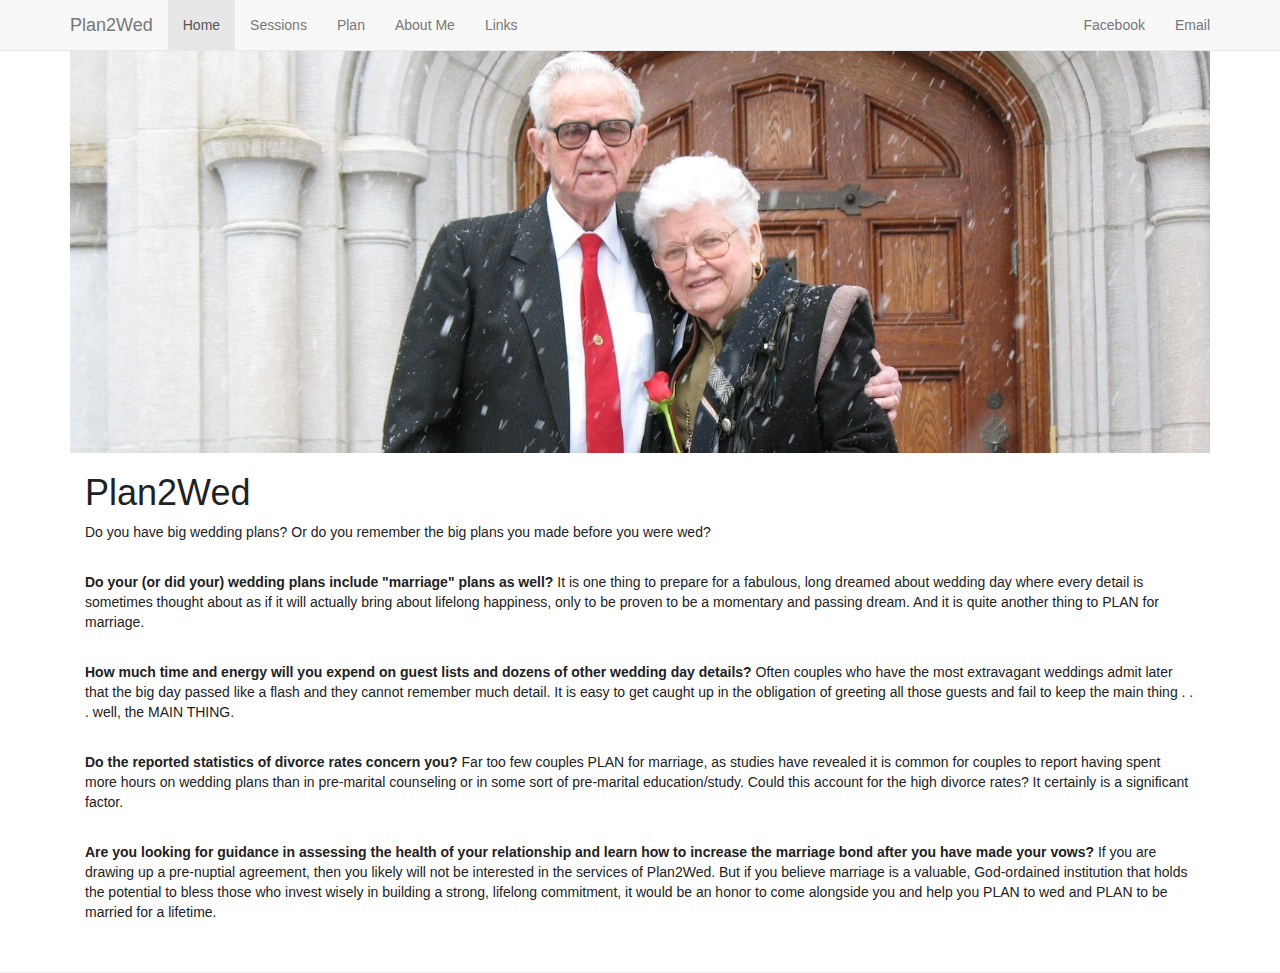
<file: index.html>
<!DOCTYPE html>
<html lang="en">
  <head>
    <meta charset="utf-8">
    <meta http-equiv="X-UA-Compatible" content="IE=edge">
    <meta name="viewport" content="width=device-width, initial-scale=1">
    <!-- The above 3 meta tags *must* come first in the head; any other head content must come *after* these tags -->
    <title>Plan2Wed - Home</title>
    <link rel="icon" href="images/favicon.ico" type="image/x-icon">

    <!-- Bootstrap -->
    <link href="bootstrap-3.3.7-dist/css/bootstrap.min.css" rel="stylesheet">

    <link href="css/main.css" rel="stylesheet">

    <!-- HTML5 shim and Respond.js for IE8 support of HTML5 elements and media queries -->
    <!-- WARNING: Respond.js doesn't work if you view the page via file:// -->
    <!--[if lt IE 9]>
      <script src="https://oss.maxcdn.com/html5shiv/3.7.3/html5shiv.min.js"></script>
      <script src="https://oss.maxcdn.com/respond/1.4.2/respond.min.js"></script>
    <![endif]-->
  </head>
  <body>

    <!-- Fixed navbar -->
    <nav class="navbar navbar-default navbar-fixed-top">
      <div class="container">
        <div class="navbar-header">
          <button type="button" class="navbar-toggle collapsed" data-toggle="collapse" data-target="#navbar" aria-expanded="false" aria-controls="navbar">
            <span class="sr-only">Toggle navigation</span>
            <span class="icon-bar"></span>
            <span class="icon-bar"></span>
            <span class="icon-bar"></span>
          </button>
          <a class="navbar-brand">Plan2Wed</a>
        </div>
        <div id="navbar" class="navbar-collapse collapse">
          <ul class="nav navbar-nav">
            <li class="active"><a href="index.html">Home</a></li>
            <li><a href="sessions.html">Sessions</a></li>
            <li><a href="plan.html">Plan</a></li>
            <li><a href="about-me.html">About Me</a></li>
            <li><a href="links.html">Links</a></li>
          </ul>
          <ul class="nav navbar-nav navbar-right">
            <li><a href="https://www.facebook.com/plan2wed.org/">Facebook</a></li>
            <li><a href="mailto:kim@plan2wed.org">Email</a></li>
          </ul>
        </div><!--/.nav-collapse -->
      </div>
    </nav>


    <!-- Main jumbotron for a primary marketing message or call to action -->
    <!--
    <div class="jumbotron" style="background-image:url(images/ClarkJune_edit.png)">
      <div class="container">
      </div>
    </div>
    -->
    <br><br>

    <div class="container">
      <div class="col-lg-12" style="padding-left: 0px; padding-right: 0px;">
        <img src="images/ClarkJune_edit.jpg" class="img-responsive">
      </div>
    </div>

    <!--This text was too much for the jumbotron-->
    <div class="container">
      <div class="col-lg-12">
        <h1>Plan2Wed</h1>
        <p>Do you have big wedding plans?  Or do you remember the big plans you made before you were wed?</p>
        <br>
        <p><strong>Do your (or did your) wedding plans include "marriage" plans as well?</strong>  It is one thing to prepare for a fabulous, long dreamed about wedding day where every detail is sometimes thought about as if it will actually bring about lifelong happiness, only to be proven to be a momentary and passing dream.  And it is quite another thing to PLAN for marriage.</p>
        <br>
        <p><strong>How much time and energy will you expend on guest lists and dozens of other wedding day details?</strong>  Often couples who have the most extravagant weddings admit later that the big day passed like a flash and they cannot remember much detail.  It is easy to get caught up in the obligation of greeting all those guests and fail to keep the main thing . . . well, the MAIN THING.  </p>
        <br>
        <p><strong>Do the reported statistics of divorce rates concern you?</strong>  Far too few couples PLAN for marriage, as studies have revealed it is common for couples to report having spent more hours on wedding plans than in pre-marital counseling or in some sort of pre-marital education/study.  Could this account for the high divorce rates?  It certainly is a significant factor. </p>
        <br>
        <p><strong>Are you looking for guidance in assessing the health of your relationship and learn how to increase the marriage bond after you have made your vows?</strong>  If you are drawing up a pre-nuptial agreement, then you likely will not be interested in the services of Plan2Wed.  But if you believe marriage is a valuable, God-ordained institution that holds the potential to bless those who invest wisely in building a strong, lifelong commitment, it would be an honor to come alongside you and help you PLAN to wed and PLAN to be married for a lifetime.</p>
        <br>
      </div>
    </div>

      <hr>
    <!-- jQuery (necessary for Bootstrap's JavaScript plugins) -->
    <script src="https://ajax.googleapis.com/ajax/libs/jquery/1.12.4/jquery.min.js"></script>
    <!-- Include all compiled plugins (below), or include individual files as needed -->
    <script src="bootstrap-3.3.7-dist/js/bootstrap.min.js"></script>
  </body>
</html>
</file>
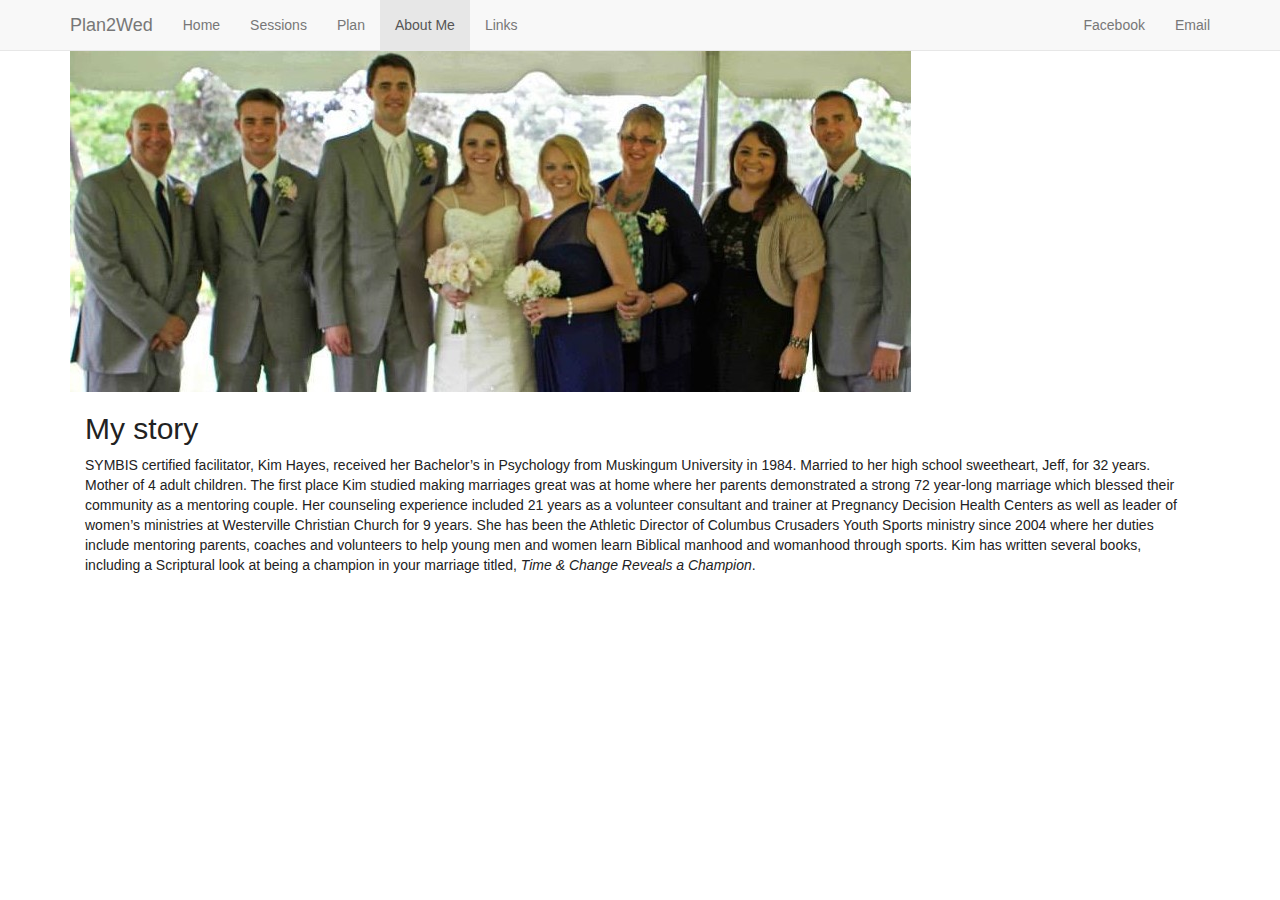
<file: about-me.html>
<!DOCTYPE html>
<html lang="en">
  <head>
    <meta charset="utf-8">
    <meta http-equiv="X-UA-Compatible" content="IE=edge">
    <meta name="viewport" content="width=device-width, initial-scale=1">
    <!-- The above 3 meta tags *must* come first in the head; any other head content must come *after* these tags -->
    <title>Plan2Wed - About Me</title>
    <link rel="icon" href="images/favicon.ico" type="image/x-icon">

    <!-- Bootstrap -->
    <link href="bootstrap-3.3.7-dist/css/bootstrap.min.css" rel="stylesheet">

    <link href="css/main.css" rel="stylesheet">

    <!-- HTML5 shim and Respond.js for IE8 support of HTML5 elements and media queries -->
    <!-- WARNING: Respond.js doesn't work if you view the page via file:// -->
    <!--[if lt IE 9]>
      <script src="https://oss.maxcdn.com/html5shiv/3.7.3/html5shiv.min.js"></script>
      <script src="https://oss.maxcdn.com/respond/1.4.2/respond.min.js"></script>
    <![endif]-->
  </head>
  <body>

    <!-- Fixed navbar -->
    <nav class="navbar navbar-default navbar-fixed-top">
      <div class="container">
        <div class="navbar-header">
          <button type="button" class="navbar-toggle collapsed" data-toggle="collapse" data-target="#navbar" aria-expanded="false" aria-controls="navbar">
            <span class="sr-only">Toggle navigation</span>
            <span class="icon-bar"></span>
            <span class="icon-bar"></span>
            <span class="icon-bar"></span>
          </button>
          <a class="navbar-brand">Plan2Wed</a>
        </div>
        <div id="navbar" class="navbar-collapse collapse">
          <ul class="nav navbar-nav">
            <li><a href="index.html">Home</a></li>
            <li><a href="sessions.html">Sessions</a></li>
            <li><a href="plan.html">Plan</a></li>
            <li class="active"><a href="about-me.html">About Me</a></li>
            <li><a href="links.html">Links</a></li>
          </ul>
          <ul class="nav navbar-nav navbar-right">
            <li><a href="https://www.facebook.com/plan2wed.org/">Facebook</a></li>
            <li><a href="mailto:kim@plan2wed.org">Email</a></li>
          </ul>
        </div><!--/.nav-collapse -->
      </div>
    </nav>

    <br><br>

    <div class="container">
      <div class="col-lg-12" style="padding-left: 0px; padding-right: 0px;">
        <img src="images/Hayes-family_edit.jpg" class="img-responsive">
      </div>
    </div>



    <!--This text was too much for the jumbotron-->
    <div class="container">
      <div class="col-lg-12">
        <h2>My story</h2>
        <p>SYMBIS certified facilitator, Kim Hayes, received her Bachelor’s in Psychology from Muskingum University in 1984.  Married to her high school sweetheart, Jeff, for 32 years.  Mother of 4 adult children.  The first place Kim studied making marriages great was at home where her parents demonstrated a strong 72 year-long marriage which blessed their community as a mentoring couple.  Her counseling experience included 21 years as a volunteer consultant and trainer at Pregnancy Decision Health Centers as well as leader of women’s ministries at Westerville Christian Church for 9 years.  She has been the Athletic Director of Columbus Crusaders Youth Sports ministry since 2004 where her duties include mentoring parents, coaches and volunteers to help young men and women learn Biblical manhood and womanhood through sports.  Kim has written several books, including a Scriptural look at being a champion in your marriage titled, <i>Time & Change Reveals a Champion</i>.</p>
      </div>
    </div>

    <!-- jQuery (necessary for Bootstrap's JavaScript plugins) -->
    <script src="https://ajax.googleapis.com/ajax/libs/jquery/1.12.4/jquery.min.js"></script>
    <!-- Include all compiled plugins (below), or include individual files as needed -->
    <script src="bootstrap-3.3.7-dist/js/bootstrap.min.js"></script>
  </body>
</html>
</file>
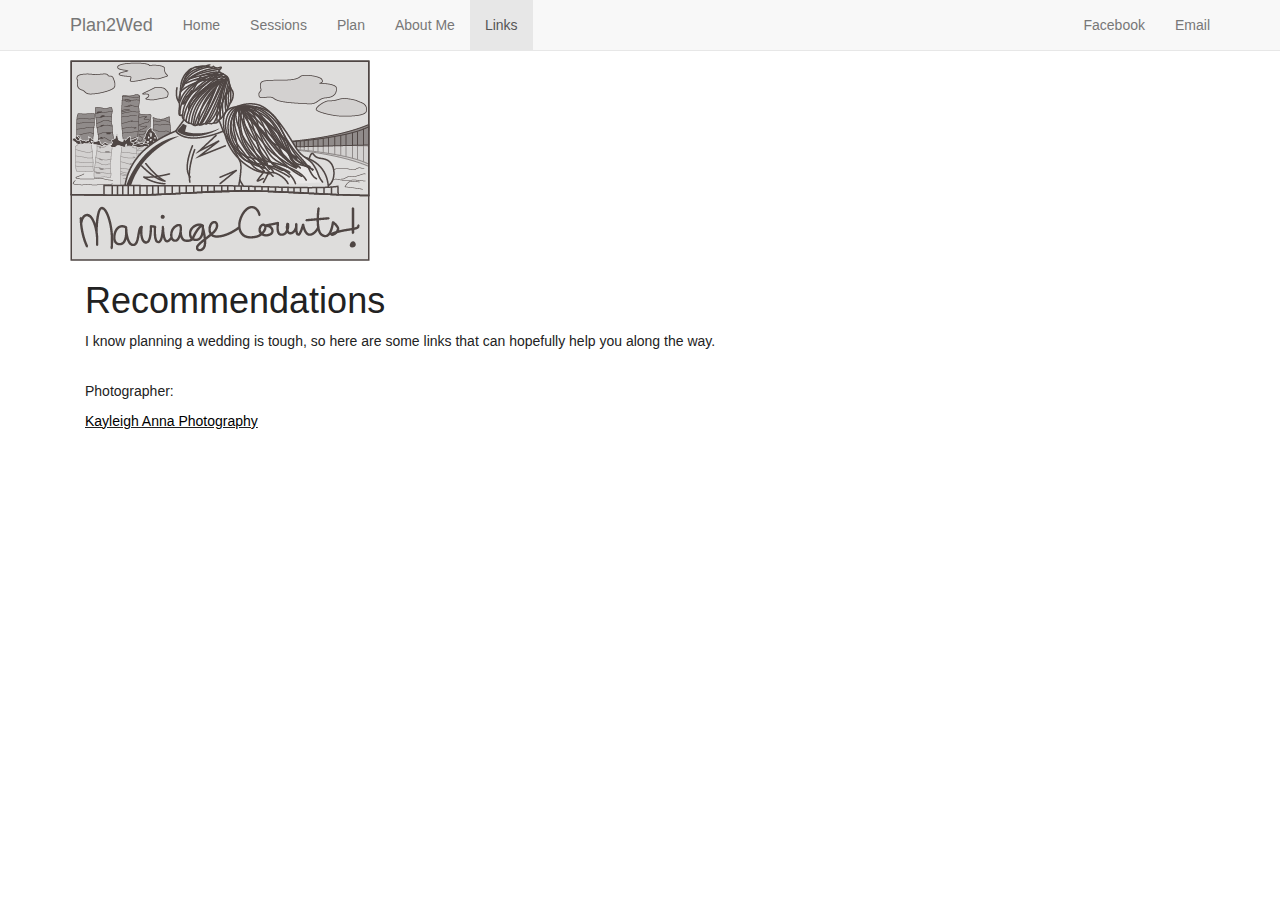
<file: links.html>
<!DOCTYPE html>
<html lang="en">
  <head>
    <meta charset="utf-8">
    <meta http-equiv="X-UA-Compatible" content="IE=edge">
    <meta name="viewport" content="width=device-width, initial-scale=1">
    <!-- The above 3 meta tags *must* come first in the head; any other head content must come *after* these tags -->
    <title>Plan2Wed - Links</title>
    <link rel="icon" href="images/favicon.ico" type="image/x-icon">

    <!-- Bootstrap -->
    <link href="bootstrap-3.3.7-dist/css/bootstrap.min.css" rel="stylesheet">

    <link href="css/main.css" rel="stylesheet">

    <!-- HTML5 shim and Respond.js for IE8 support of HTML5 elements and media queries -->
    <!-- WARNING: Respond.js doesn't work if you view the page via file:// -->
    <!--[if lt IE 9]>
      <script src="https://oss.maxcdn.com/html5shiv/3.7.3/html5shiv.min.js"></script>
      <script src="https://oss.maxcdn.com/respond/1.4.2/respond.min.js"></script>
    <![endif]-->
  </head>
  <body>

    <!-- Fixed navbar -->
    <nav class="navbar navbar-default navbar-fixed-top">
      <div class="container">
        <div class="navbar-header">
          <button type="button" class="navbar-toggle collapsed" data-toggle="collapse" data-target="#navbar" aria-expanded="false" aria-controls="navbar">
            <span class="sr-only">Toggle navigation</span>
            <span class="icon-bar"></span>
            <span class="icon-bar"></span>
            <span class="icon-bar"></span>
          </button>
          <a class="navbar-brand">Plan2Wed</a>
        </div>
        <div id="navbar" class="navbar-collapse collapse">
          <ul class="nav navbar-nav">
            <li><a href="index.html">Home</a></li>
            <li><a href="sessions.html">Sessions</a></li>
            <li><a href="plan.html">Plan</a></li>
            <li><a href="about-me.html">About Me</a></li>
            <li class="active"><a href="links.html">Links</a></li>
          </ul>
          <ul class="nav navbar-nav navbar-right">
            <li><a href="https://www.facebook.com/plan2wed.org/">Facebook</a></li>
            <li><a href="mailto:kim@plan2wed.org">Email</a></li>
          </ul>
        </div><!--/.nav-collapse -->
      </div>
    </nav>

    <br><br><br>

    <div class="container">
      <div class="col-lg-12" style="padding-left: 0px; padding-right: 0px; center;">
        <img src="images/Marriage Counts logo.png" class="img-responsive">
      </div>
    </div>

    <!--This text was too much for the jumbotron-->
    <div class="container">
      <div class="col-lg-12">
        <h1>Recommendations</h1>
        <p>I know planning a wedding is tough, so here are some links that can hopefully help you along the way.</p>
        <br>
        <p>Photographer:</p>
        <p><u><a href="http://kayleighannaphoto.wixsite.com/kayleighanna">Kayleigh Anna Photography</a></u></p>
      </div>
    </div>

    <!-- jQuery (necessary for Bootstrap's JavaScript plugins) -->
    <script src="https://ajax.googleapis.com/ajax/libs/jquery/1.12.4/jquery.min.js"></script>
    <!-- Include all compiled plugins (below), or include individual files as needed -->
    <script src="bootstrap-3.3.7-dist/js/bootstrap.min.js"></script>
  </body>
</html>
</file>
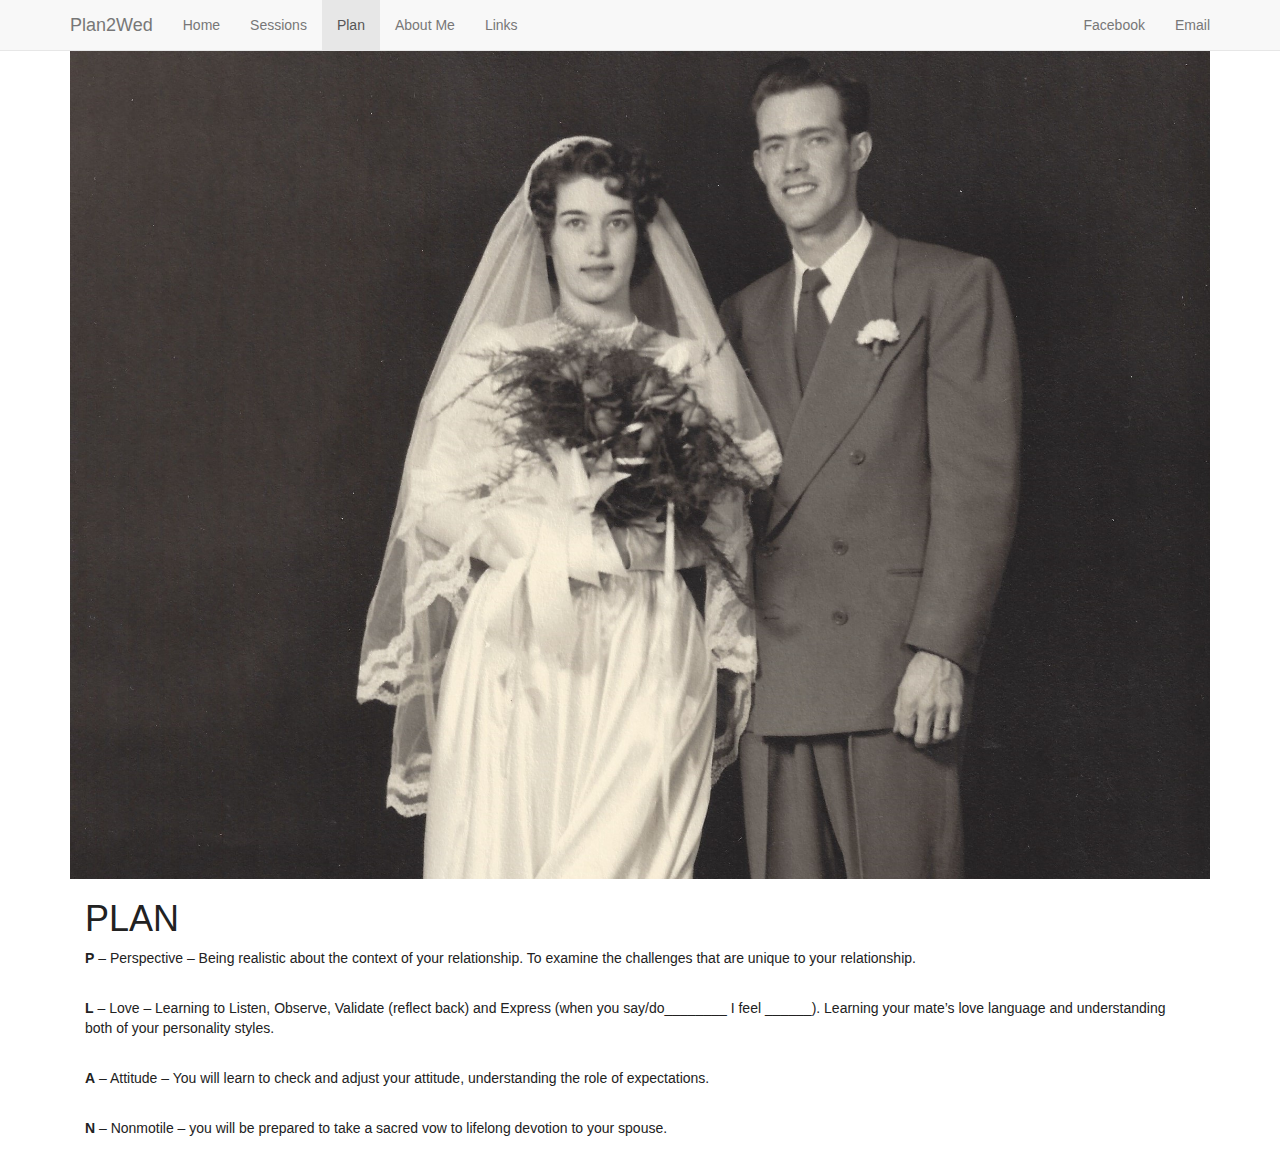
<file: plan.html>
<!DOCTYPE html>
<html lang="en">
  <head>
    <meta charset="utf-8">
    <meta http-equiv="X-UA-Compatible" content="IE=edge">
    <meta name="viewport" content="width=device-width, initial-scale=1">
    <!-- The above 3 meta tags *must* come first in the head; any other head content must come *after* these tags -->
    <title>Plan2Wed - PLAN</title>
    <link rel="icon" href="images/favicon.ico" type="image/x-icon">

    <!-- Bootstrap -->
    <link href="bootstrap-3.3.7-dist/css/bootstrap.min.css" rel="stylesheet">

    <link href="css/main.css" rel="stylesheet">

    <!-- HTML5 shim and Respond.js for IE8 support of HTML5 elements and media queries -->
    <!-- WARNING: Respond.js doesn't work if you view the page via file:// -->
    <!--[if lt IE 9]>
      <script src="https://oss.maxcdn.com/html5shiv/3.7.3/html5shiv.min.js"></script>
      <script src="https://oss.maxcdn.com/respond/1.4.2/respond.min.js"></script>
    <![endif]-->
  </head>
  <body>

    <!-- Fixed navbar -->
    <nav class="navbar navbar-default navbar-fixed-top">
      <div class="container">
        <div class="navbar-header">
          <button type="button" class="navbar-toggle collapsed" data-toggle="collapse" data-target="#navbar" aria-expanded="false" aria-controls="navbar">
            <span class="sr-only">Toggle navigation</span>
            <span class="icon-bar"></span>
            <span class="icon-bar"></span>
            <span class="icon-bar"></span>
          </button>
          <a class="navbar-brand">Plan2Wed</a>
        </div>
        <div id="navbar" class="navbar-collapse collapse">
          <ul class="nav navbar-nav">
            <li><a href="index.html">Home</a></li>
            <li><a href="sessions.html">Sessions</a></li>
            <li class="active"><a href="plan.html">Plan</a></li>
            <li><a href="about-me.html">About Me</a></li>
            <li><a href="links.html">Links</a></li>
          </ul>
          <ul class="nav navbar-nav navbar-right">
            <li><a href="https://www.facebook.com/plan2wed.org/">Facebook</a></li>
            <li><a href="mailto:kim@plan2wed.org">Email</a></li>
          </ul>
        </div><!--/.nav-collapse -->
      </div>
    </nav>

    <br><br>

    <div class="container">
      <div class="col-lg-12" style="padding-left: 0px; padding-right: 0px; center;">
        <img src="images/Barb n Lindy Hayes wedding_edit.jpg" class="img-responsive">
      </div>
    </div>

    <!--This text was too much for the jumbotron-->
    <div class="container">
      <div class="col-lg-12">
        <h1>PLAN</h1>
        <p><strong>P</strong> – Perspective – Being realistic about the context of your relationship.  To examine the challenges that are unique to your relationship.</p>
        <br>
        <p><strong>L</strong> – Love – Learning to Listen, Observe, Validate (reflect back) and Express (when you say/do________ I feel ______).  Learning your mate’s love language and understanding both of your personality styles.</p>
        <br>
        <p><strong>A</strong> – Attitude – You will learn to check and adjust your attitude, understanding the role of expectations.</p>
        <br>
        <p><strong>N</strong> – Nonmotile – you will be prepared to take a sacred vow to lifelong devotion to your spouse.</p>
        <br>
      </div>
    </div>

    <!-- jQuery (necessary for Bootstrap's JavaScript plugins) -->
    <script src="https://ajax.googleapis.com/ajax/libs/jquery/1.12.4/jquery.min.js"></script>
    <!-- Include all compiled plugins (below), or include individual files as needed -->
    <script src="bootstrap-3.3.7-dist/js/bootstrap.min.js"></script>
  </body>
</html>
</file>
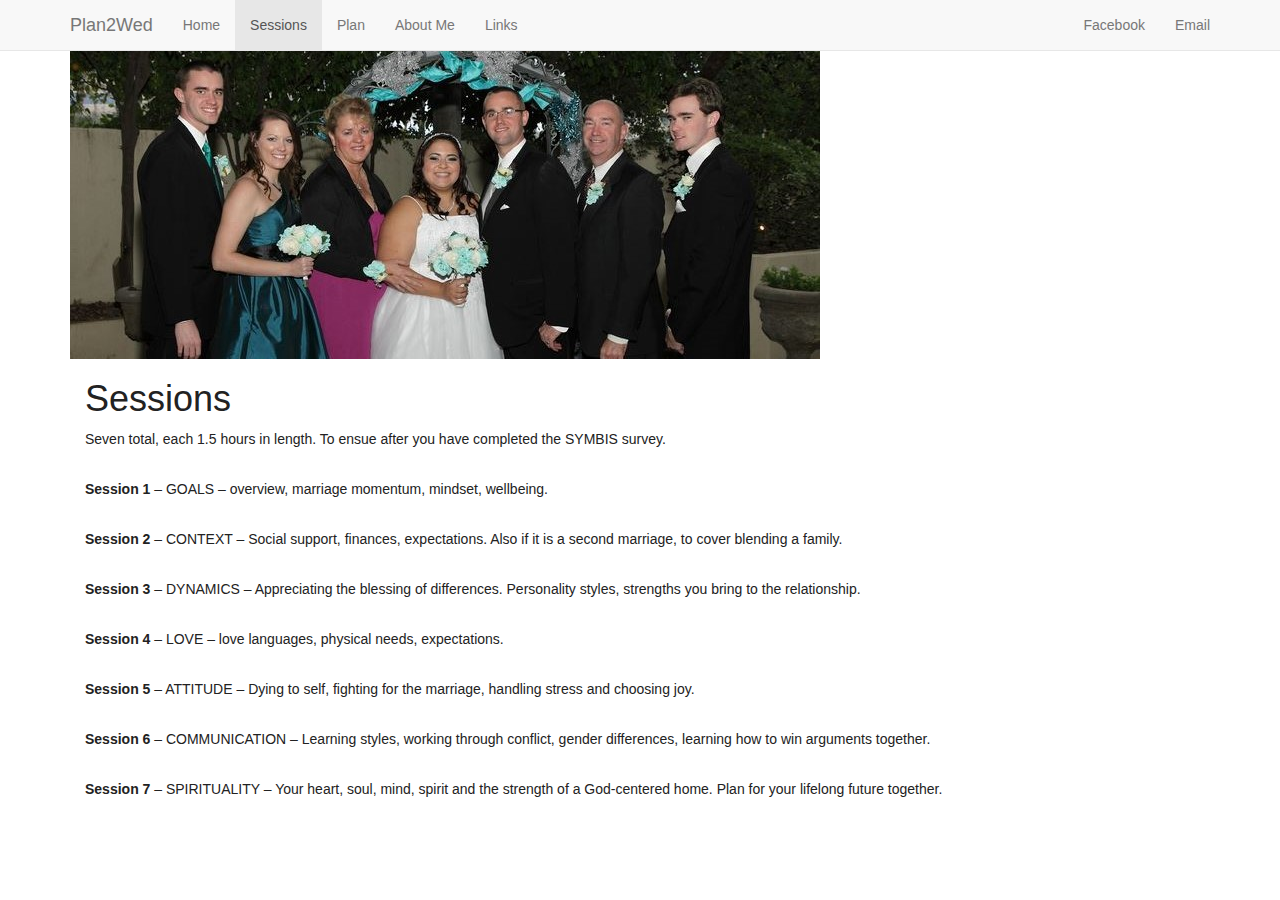
<file: sessions.html>
<!DOCTYPE html>
<html lang="en">
  <head>
    <meta charset="utf-8">
    <meta http-equiv="X-UA-Compatible" content="IE=edge">
    <meta name="viewport" content="width=device-width, initial-scale=1">
    <!-- The above 3 meta tags *must* come first in the head; any other head content must come *after* these tags -->
    <title>Plan2Wed - Sessions</title>
    <link rel="icon" href="images/favicon.ico" type="image/x-icon">

    <!-- Bootstrap -->
    <link href="bootstrap-3.3.7-dist/css/bootstrap.min.css" rel="stylesheet">

    <link href="css/main.css" rel="stylesheet">

    <!-- HTML5 shim and Respond.js for IE8 support of HTML5 elements and media queries -->
    <!-- WARNING: Respond.js doesn't work if you view the page via file:// -->
    <!--[if lt IE 9]>
      <script src="https://oss.maxcdn.com/html5shiv/3.7.3/html5shiv.min.js"></script>
      <script src="https://oss.maxcdn.com/respond/1.4.2/respond.min.js"></script>
    <![endif]-->
  </head>
  <body>

    <!-- Fixed navbar -->
    <nav class="navbar navbar-default navbar-fixed-top">
      <div class="container">
        <div class="navbar-header">
          <button type="button" class="navbar-toggle collapsed" data-toggle="collapse" data-target="#navbar" aria-expanded="false" aria-controls="navbar">
            <span class="sr-only">Toggle navigation</span>
            <span class="icon-bar"></span>
            <span class="icon-bar"></span>
            <span class="icon-bar"></span>
          </button>
          <a class="navbar-brand">Plan2Wed</a>
        </div>
        <div id="navbar" class="navbar-collapse collapse">
          <ul class="nav navbar-nav">
            <li><a href="index.html">Home</a></li>
            <li class="active"><a href="sessions.html">Sessions</a></li>
            <li><a href="plan.html">Plan</a></li>
            <li><a href="about-me.html">About Me</a></li>
            <li><a href="links.html">Links</a></li>
          </ul>
          <ul class="nav navbar-nav navbar-right">
            <li><a href="https://www.facebook.com/plan2wed.org/">Facebook</a></li>
            <li><a href="mailto:kim@plan2wed.org">Email</a></li>
          </ul>
        </div><!--/.nav-collapse -->
      </div>
    </nav>

    <br><br>

    <div class="container">
      <div class="col-lg-12" style="padding-left: 0px; padding-right: 0px; center;">
        <img src="images/Kellen.Lisa-wedding_edit.jpg" class="img-responsive">
      </div>
    </div>

    <!--This text was too much for the jumbotron-->
    <div class="container">
      <div class="col-lg-12">
        <h1>Sessions</h1>
        <p>Seven total, each 1.5 hours in length.  To ensue after you have completed the SYMBIS survey.</p>
        <br>
        <p><strong>Session 1</strong> – GOALS – overview, marriage momentum, mindset, wellbeing.</p>
        <br>
        <p><strong>Session 2</strong> – CONTEXT – Social support, finances, expectations.  Also if it is a second marriage, to cover blending a family.</p>
        <br>
        <p><strong>Session 3</strong> – DYNAMICS – Appreciating the blessing of differences.  Personality styles, strengths you bring to the relationship.</p>
        <br>
        <p><strong>Session 4</strong> – LOVE – love languages, physical needs, expectations.</p>
        <br>
        <p><strong>Session 5</strong> – ATTITUDE – Dying to self, fighting for the marriage, handling stress and choosing joy.</p>
        <br>
        <p><strong>Session 6</strong> – COMMUNICATION – Learning styles, working through conflict, gender differences, learning how to win arguments together.</p>
        <br>
        <p><strong>Session 7</strong> – SPIRITUALITY – Your heart, soul, mind, spirit and the strength of a God-centered home.  Plan for your lifelong future together.</p>
        <br>
      </div>
    </div>

    <!-- jQuery (necessary for Bootstrap's JavaScript plugins) -->
    <script src="https://ajax.googleapis.com/ajax/libs/jquery/1.12.4/jquery.min.js"></script>
    <!-- Include all compiled plugins (below), or include individual files as needed -->
    <script src="bootstrap-3.3.7-dist/js/bootstrap.min.js"></script>
  </body>
</html>
</file>
<file: css/main.css>
.jumbotron {
  height: 100px;
  background: center no-repeat;
  opacity: 0.4;
  filter: alpha(opacity=40);
  background-color: #fff
}

/* Links */
a,
a:focus,
a:hover {
  color: #000;
}

/* Custom default button */
.btn-default,
.btn-default:hover,
.btn-default:focus {
  color: #111;
  text-shadow: none; /* Prevent inheritence from `body` */
  background-color: #fff;
  border: 1px solid #fff;
}


/*
 * Base structure
 */

html,
body {
/*css for full size background image*/
  -webkit-background-size: cover;
  -moz-background-size: cover;
  -o-background-size: cover;
  background-size: cover;

  height: 100%;
  background-color: #fff;
  color: #222;
  text-align: left;

}

/* Extra markup and styles for table-esque vertical and horizontal centering */
.site-wrapper {
  display: table;
  width: 100%;
  height: 100%; /* For at least Firefox */
  min-height: 100%;
}
.site-wrapper-inner {
  display: table-cell;
  vertical-align: top;
}
.cover-container {
  margin-right: auto;
  margin-left: auto;
}

/* Padding for spacing */
.inner {
  padding: 30px;
}


/*
 * Header
 */
.masthead-brand {
  margin-top: 10px;
  margin-bottom: 10px;
}

.masthead-nav > li {
  display: inline-block;
}
.masthead-nav > li + li {
  margin-left: 20px;
}
.masthead-nav > li > a {
  padding-right: 0;
  padding-left: 0;
  font-size: 16px;
  font-weight: bold;
  color: #fff; /* IE8 proofing */
  color: rgba(255,255,255,.95);
  border-bottom: 2px solid transparent;
}
.masthead-nav > li > a:hover,
.masthead-nav > li > a:focus {
  background-color: transparent;
  border-bottom-color: #a9a9a9;
  border-bottom-color: rgba(255,255,255,.25);
}
.masthead-nav > .active > a,
.masthead-nav > .active > a:hover,
.masthead-nav > .active > a:focus {
  color: #fff;
  border-bottom-color: #fff;
}

@media (min-width: 768px) {
  .masthead-brand {
    float: left;
  }
  .masthead-nav {
    float: right;
  }
}


/*
 * Cover
 */

.cover {
  padding: 0 20px;
}
.cover .btn-lg {
  padding: 10px 20px;
  font-weight: bold;
}


/*
 * Footer
 */
.mastfoot {
  color: #999; /* IE8 proofing */
  color: rgba(255,255,255,.5);
}

.footer-section {
  margin-bottom: 20px;
  padding-bottom: 20px;
  border-bottom: 1px solid lightgray;
}
.footer {
  position: absolute;
  bottom: 0;
  width: 100%;
  /* Set the fixed height of the footer here */
  height: 60px;
  background-color: #111;
}
.footer > .container {
  padding-right: 15px;
  padding-left: 15px;
}
footer p{
  float: left;
  margin-top: 10px;
  margin-right: 10px;
  text-align: left;
}

/*
 * Affix and center
 */

@media (min-width: 768px) {
  /* Pull out the header and footer */
  .masthead {
    position: fixed;
    top: 0;
  }
  .mastfoot {
    position: fixed;
    bottom: 0;
  }
  /* Start the vertical centering */
  .site-wrapper-inner {
    vertical-align: middle;
  }
  /* Handle the widths */
  .masthead,
  .mastfoot,
  .cover-container {
    width: 100%; /* Must be percentage or pixels for horizontal alignment */
  }
}

@media (min-width: 992px) {
  .masthead,
  .mastfoot,
  .cover-container {
    width: 700px;
  }
}
</file>
